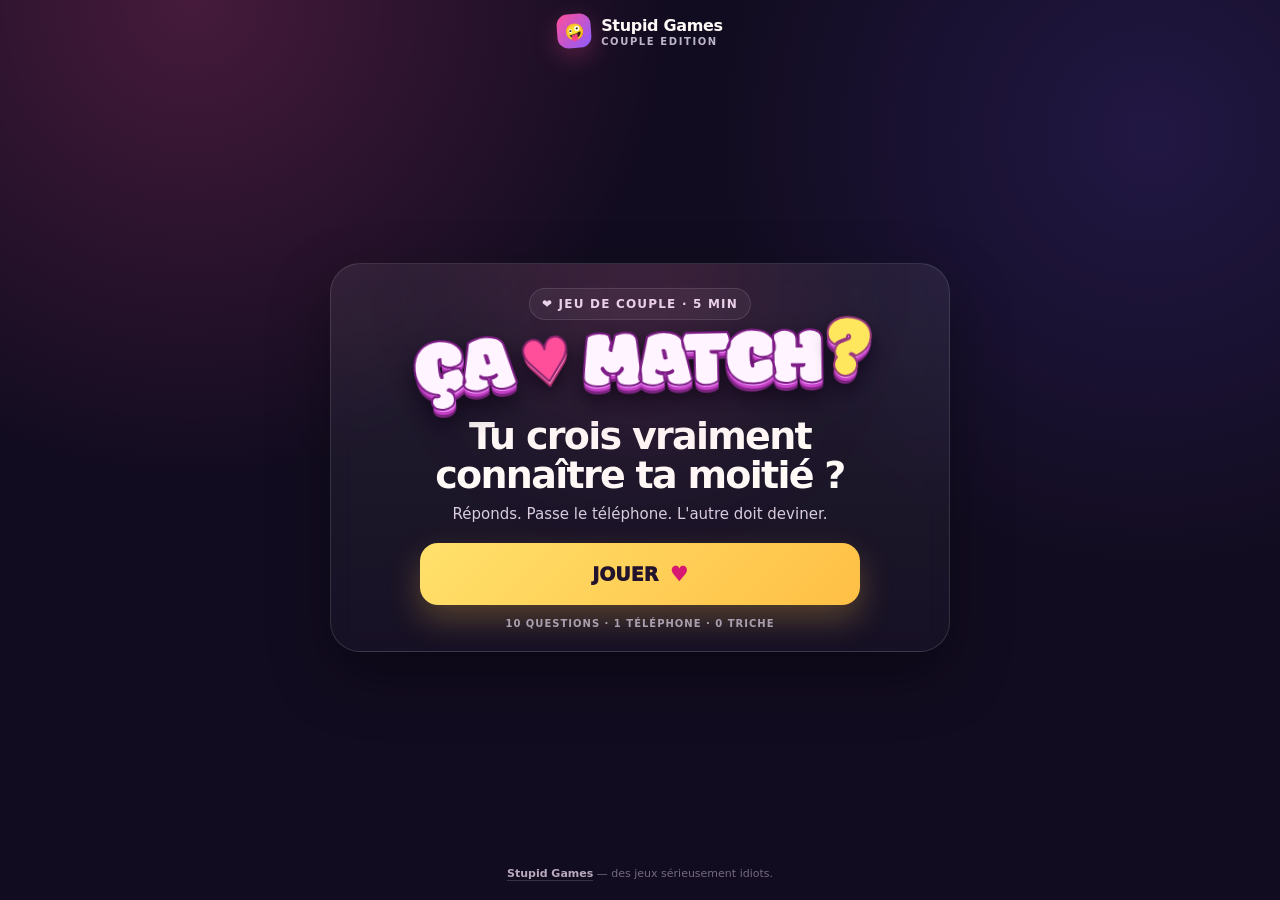
<file: camatch/index.html>
<!DOCTYPE html>
<html lang="fr">
<head>
  <meta charset="UTF-8" />
  <meta name="viewport" content="width=device-width, initial-scale=1, viewport-fit=cover, maximum-scale=1" />
  <meta name="theme-color" content="#130e23" />
  <meta name="color-scheme" content="dark" />
  <meta name="description" content="Ça Match ? Le jeu de couple où l'un répond, l'autre devine. 10 questions pour savoir si vous vous connaissez vraiment." />
  <meta name="application-name" content="Ça Match ?" />
  <meta name="apple-mobile-web-app-capable" content="yes" />
  <meta name="apple-mobile-web-app-status-bar-style" content="black-translucent" />
  <meta name="apple-mobile-web-app-title" content="Ça Match ?" />
  <link rel="canonical" href="https://camatch.seignemorte.com/" />
  <link rel="manifest" href="./manifest.json" />
  <link rel="icon" href="./favicon.svg" type="image/svg+xml" />
  <link rel="apple-touch-icon" href="./app-icon.png" />

  <meta property="og:title" content="Ça Match ? — Stupid Games" />
  <meta property="og:description" content="Réponds en secret. Passe le téléphone. Ta moitié doit deviner. Est-ce que ça match vraiment ?" />
  <meta property="og:type" content="website" />
  <meta property="og:url" content="https://camatch.seignemorte.com/" />
  <meta property="og:image" content="https://camatch.seignemorte.com/og.jpg" />
  <meta property="og:image:width" content="1200" />
  <meta property="og:image:height" content="630" />
  <meta property="og:image:alt" content="Ça Match ? — jeu de couple Stupid Games" />
  <meta name="twitter:card" content="summary_large_image" />
  <meta name="twitter:title" content="Ça Match ? — Stupid Games" />
  <meta name="twitter:description" content="10 questions. Deux amoureux. Un seul verdict : est-ce que ça match ?" />
  <meta name="twitter:image" content="https://camatch.seignemorte.com/og.jpg" />
  <title>Ça Match ? — Stupid Games</title>

  <script type="application/ld+json">
  {"@context":"https://schema.org","@type":"VideoGame","name":"Ça Match ?","description":"Jeu de couple sur un seul téléphone : une personne répond à 10 questions puis sa moitié tente de deviner ses réponses.","url":"https://camatch.seignemorte.com/","image":"https://camatch.seignemorte.com/og.jpg","inLanguage":"fr","applicationCategory":"Game","gamePlatform":"Web Browser","author":{"@type":"Person","name":"Jean-François Seignemorte"}}
  
function celebrateHighScore(){
  const layer=document.querySelector('#celebrationLayer');
  const result=document.querySelector('#result');
  if(!layer||!result)return;

  layer.querySelectorAll('.confetti,.spark').forEach(n=>n.remove());
  const colors=['#ff4f9a','#ffd65a','#69e6a6','#8b5cff','#ffffff','#ff8c8c'];

  for(let i=0;i<80;i++){
    const c=document.createElement('i');
    c.className='confetti';
    c.style.left=(Math.random()*100)+'vw';
    c.style.background=colors[Math.floor(Math.random()*colors.length)];
    c.style.setProperty('--dur',(2.3+Math.random()*1.7)+'s');
    c.style.setProperty('--delay',(Math.random()*.45)+'s');
    c.style.width=(6+Math.random()*7)+'px';
    c.style.height=(10+Math.random()*13)+'px';
    layer.appendChild(c);
  }

  const cx=window.innerWidth/2,cy=window.innerHeight*.43;
  for(let i=0;i<32;i++){
    const s=document.createElement('i');
    s.className='spark';
    const a=(Math.PI*2*i/32)+(Math.random()*.15);
    const d=90+Math.random()*170;
    s.style.left=cx+'px';
    s.style.top=cy+'px';
    s.style.setProperty('--sx',(Math.cos(a)*d)+'px');
    s.style.setProperty('--sy',(Math.sin(a)*d)+'px');
    layer.appendChild(s);
  }

  layer.classList.remove('show');
  void layer.offsetWidth;
  layer.classList.add('show');
  result.classList.add('celebrate');

  setTimeout(()=>{
    layer.classList.remove('show');
    result.classList.remove('celebrate');
    layer.querySelectorAll('.confetti,.spark').forEach(n=>n.remove());
  },4200);
}

</script>

  <style>
    :root{--bg:#120c20;--panel:#1d1530;--text:#fffaf7;--muted:#bfb5ca;--pink:#ff4f9a;--yellow:#ffd65a;--green:#69e6a6;--danger:#ff6a6a;--stroke:rgba(255,255,255,.12);--shadow:0 24px 60px rgba(0,0,0,.35)}
    *{box-sizing:border-box;-webkit-tap-highlight-color:transparent}
    html,body{margin:0;min-height:100%;background:radial-gradient(circle at 15% 0%,rgba(255,79,154,.22),transparent 34%),radial-gradient(circle at 90% 15%,rgba(113,82,255,.16),transparent 32%),var(--bg);color:var(--text);font-family:Inter,ui-sans-serif,system-ui,-apple-system,BlinkMacSystemFont,"Segoe UI",sans-serif;overscroll-behavior:none}
    body{min-height:100dvh;overflow-x:hidden;touch-action:manipulation}
    button,input{font:inherit}button{cursor:pointer}button:focus-visible,input:focus-visible,a:focus-visible{outline:3px solid var(--yellow);outline-offset:3px}
    .app{min-height:100dvh;display:flex;flex-direction:column;padding-top:env(safe-area-inset-top);padding-bottom:env(safe-area-inset-bottom)}
    .topbar{height:62px;display:flex;align-items:center;justify-content:center;padding:0 18px;max-width:980px;width:100%;margin:auto}
    .brand{display:flex;align-items:center;gap:10px;font-weight:900;letter-spacing:-.02em}.brand-badge{display:grid;place-items:center;width:34px;height:34px;border-radius:11px;background:linear-gradient(135deg,var(--pink),#8b5cff);box-shadow:0 8px 24px rgba(255,79,154,.28);transform:rotate(-4deg)}.brand small{display:block;color:var(--muted);font-size:10px;letter-spacing:.16em;text-transform:uppercase;margin-top:1px}
    
    main{flex:1;display:grid;place-items:center;width:100%;padding:16px}.screen{display:none;width:min(100%,620px)}.screen.active{display:block;animation:enter .28s ease both}@keyframes enter{from{opacity:0;transform:translateY(8px) scale(.99)}to{opacity:1;transform:none}}
    .card{background:linear-gradient(180deg,rgba(255,255,255,.065),rgba(255,255,255,.025));border:1px solid var(--stroke);border-radius:30px;padding:24px;box-shadow:var(--shadow);backdrop-filter:blur(12px)}.center{text-align:center}
    .eyebrow{display:inline-flex;align-items:center;gap:8px;padding:8px 12px;border:1px solid var(--stroke);border-radius:99px;background:rgba(255,255,255,.05);color:#e9dff1;font-size:12px;font-weight:800;text-transform:uppercase;letter-spacing:.1em}
    h1,h2,p{margin-top:0}h1{font-size:clamp(52px,13vw,86px);line-height:.88;letter-spacing:-.07em;margin:22px 0 18px}h1 .pink{color:var(--pink)}h2{font-size:clamp(30px,8vw,48px);line-height:.98;letter-spacing:-.045em;margin-bottom:12px}.lead{font-size:17px;line-height:1.5;color:#d9cede;max-width:460px;margin:0 auto 24px}.tiny{font-size:12px;color:var(--muted);line-height:1.45}
    .hero-art{position:relative;height:210px;margin:14px 0 20px;display:grid;place-items:center}.heart{position:absolute;font-size:126px;filter:drop-shadow(0 20px 30px rgba(255,79,154,.25));animation:beat 2.4s ease-in-out infinite}@keyframes beat{0%,100%{transform:scale(1) rotate(-3deg)}50%{transform:scale(1.06) rotate(3deg)}}
    .person{position:absolute;width:92px;height:126px;bottom:18px}.person.left{left:16%;transform:rotate(-6deg)}.person.right{right:16%;transform:rotate(6deg)}.head{width:52px;height:52px;border-radius:50%;background:#ffd2b7;margin:auto;border:4px solid #fff}.body{width:88px;height:76px;border-radius:24px 24px 12px 12px;background:#7655ff;border:4px solid #fff;margin:-3px auto 0}.right .body{background:var(--pink)}.board{position:absolute;width:56px;height:42px;bottom:12px;left:50%;transform:translateX(-50%) rotate(-5deg);border-radius:8px;background:#fff;color:#1b1130;border:3px solid #1b1130;display:grid;place-items:center;font-size:24px;font-weight:1000}
    .cta{width:100%;min-height:58px;border:0;border-radius:18px;padding:14px 18px;font-weight:950;font-size:17px;background:linear-gradient(135deg,var(--pink),#ff367e);color:white;box-shadow:0 12px 28px rgba(255,79,154,.3);transition:.15s transform,.15s filter}.cta:hover{filter:brightness(1.06)}.cta:active{transform:scale(.985)}.secondary{background:rgba(255,255,255,.07);box-shadow:none;border:1px solid var(--stroke);color:white}.link-btn{display:flex;text-decoration:none;align-items:center;justify-content:center}.yellow{background:linear-gradient(135deg,var(--yellow),#ffb846);color:#2a1831;box-shadow:0 12px 28px rgba(255,214,90,.18)}.actions{display:grid;gap:10px;margin-top:18px}
    .fields{display:grid;gap:12px;margin:22px 0}label{font-size:12px;color:var(--muted);font-weight:800;text-transform:uppercase;letter-spacing:.08em}.field{display:grid;gap:7px;text-align:left}input{width:100%;border:1px solid var(--stroke);background:rgba(255,255,255,.055);color:#fff;padding:16px;border-radius:16px;font-size:18px;font-weight:800}input::placeholder{color:#736981}
    .progress-row{display:flex;justify-content:space-between;gap:12px;align-items:center;margin-bottom:14px;color:var(--muted);font-size:13px;font-weight:800}.progress{height:8px;background:rgba(255,255,255,.07);border-radius:99px;overflow:hidden;margin-bottom:22px}.progress>span{display:block;height:100%;width:0;background:linear-gradient(90deg,var(--pink),var(--yellow));border-radius:inherit;transition:width .25s ease}.question{font-size:clamp(27px,7vw,40px);line-height:1.06;letter-spacing:-.04em;margin:0 0 22px;white-space:pre-line}.answers{display:grid;gap:10px}.answer{min-height:58px;border-radius:18px;border:1px solid var(--stroke);background:rgba(255,255,255,.055);color:#fff;padding:14px 15px;text-align:left;font-weight:850;display:flex;gap:12px;align-items:center;transition:.15s ease}.answer:hover{background:rgba(255,255,255,.09)}.answer:active{transform:scale(.99)}.answer .emoji{font-size:25px;min-width:32px;text-align:center}.answer .text{flex:1}
    .handoff-icon{font-size:72px;margin:10px 0 12px}.lock{display:inline-flex;align-items:center;gap:8px;color:var(--green);font-size:13px;font-weight:900;margin-bottom:16px}.reveal-stack{display:grid;gap:12px;margin:22px 0}.reveal-answer{border-radius:18px;padding:14px 16px;border:1px solid var(--stroke);background:rgba(255,255,255,.05);text-align:left}.reveal-answer small{display:block;color:var(--muted);margin-bottom:5px;font-weight:800}.reveal-answer strong{font-size:18px}.match-badge{display:inline-flex;padding:8px 12px;border-radius:999px;font-weight:1000;margin:4px 0 8px}.match-badge.yes{background:rgba(105,230,166,.14);color:var(--green)}.match-badge.no{background:rgba(255,106,106,.14);color:#ff8c8c}
    .score-ring{width:180px;height:180px;margin:18px auto;display:grid;place-items:center;border-radius:50%;background:conic-gradient(var(--pink) var(--score),rgba(255,255,255,.08) 0);position:relative}.score-ring::after{content:"";position:absolute;inset:13px;background:#1a122b;border-radius:50%}.score-ring div{position:relative;z-index:1}.score-big{font-size:48px;font-weight:1000;letter-spacing:-.06em}.score-small{font-size:12px;color:var(--muted);font-weight:900;text-transform:uppercase;letter-spacing:.1em}

    /* Compact final screen: primary action first, secondary utilities stay above the fold. */
    #result .card{padding:18px 20px 16px}
    #result .eyebrow{padding:6px 10px;font-size:10px}
    #result .score-ring{width:132px;height:132px;margin:10px auto}
    #result .score-ring::after{inset:10px}
    #result .score-big{font-size:38px}
    #result .score-small{font-size:9px}
    #result h2{font-size:clamp(26px,7vw,38px);margin-bottom:8px}
    #result .lead{font-size:14px;line-height:1.35;margin-bottom:12px;max-width:500px}
    #result .result-actions{display:grid;gap:8px;margin-top:8px}
    #result .result-actions .cta{min-height:48px;padding:10px 14px;border-radius:15px;font-size:14px}
    #result .result-secondary{display:grid;grid-template-columns:1fr 1fr;gap:8px}
    #result .result-links{display:grid;grid-template-columns:1fr 1fr;gap:7px;margin-top:8px}
    #result .result-mini-btn{min-height:34px;display:flex;align-items:center;justify-content:center;padding:7px 9px;border-radius:11px;border:1px solid rgba(255,255,255,.11);background:rgba(255,255,255,.045);color:#bfb5ca;text-decoration:none;font-size:9.5px;font-weight:900;letter-spacing:.025em;transition:.15s ease}
    #result .result-mini-btn:hover{background:rgba(255,255,255,.08);color:#fff;border-color:rgba(255,255,255,.18)}
    #result .result-mini-btn:active{transform:scale(.98)}
    #result .result-disclaimer{margin:7px 0 0;font-size:8.5px;color:#776d82}

    .home-footer{margin-top:18px}.home-footer a{font-size:12px;color:#9d91a7;text-decoration:none}.home-footer a:hover{color:#fff}
    /* Ça Match ? — welcome */
    #home{width:min(100%,760px)}
    #home .card{padding:0;overflow:hidden;background:linear-gradient(180deg,rgba(255,255,255,.07),rgba(255,255,255,.025));}
    .match-welcome{position:relative;min-height:min(72dvh,720px);display:flex;flex-direction:column;align-items:center;justify-content:flex-end;padding:28px 24px 26px;background:radial-gradient(circle at 50% 15%,rgba(255,62,142,.28),transparent 45%),linear-gradient(180deg,#24123f 0%,#160d28 62%,#120c20 100%);}
    .match-welcome::before{content:"";position:absolute;inset:0;background:linear-gradient(180deg,rgba(18,12,32,.06) 0%,rgba(18,12,32,.18) 56%,rgba(18,12,32,.92) 100%),url('./og.jpg') center 42%/cover no-repeat;opacity:.42;filter:saturate(1.08);}
    .match-content{position:relative;z-index:1;width:100%;display:flex;flex-direction:column;align-items:center;}
    .match-logo{width:min(96%,620px);height:auto;display:block;margin:auto auto 4px;filter:drop-shadow(0 18px 34px rgba(0,0,0,.42));}
    .match-tagline{font-size:clamp(18px,4.6vw,25px);line-height:1.12;font-weight:950;letter-spacing:-.035em;text-align:center;margin:0 0 20px;text-shadow:0 3px 20px rgba(0,0,0,.55)}
    .match-sub{font-size:13px;color:#d8c9df;text-align:center;margin:-8px 0 18px}
    .match-play{max-width:470px;min-height:64px;border-radius:22px;font-size:20px;letter-spacing:.01em;box-shadow:0 14px 38px rgba(255,36,118,.42),inset 0 1px rgba(255,255,255,.28)}
    .match-mini{margin-top:13px;color:#b9aabd;font-size:11px;font-weight:800;letter-spacing:.05em;text-transform:uppercase}
    @media(max-width:520px){#home .card{border-radius:26px}.match-welcome{min-height:72dvh;padding:20px 16px 22px}.match-welcome::before{background-position:center 45%;opacity:.34}.match-logo{width:100%;margin-bottom:0}.match-tagline{margin-bottom:18px}.match-play{min-height:60px}#result .card{padding:15px 14px 13px;border-radius:24px}#result .score-ring{width:116px;height:116px;margin:8px auto}#result .score-big{font-size:34px}#result .lead{font-size:13px;margin-bottom:10px}#result .result-actions{gap:7px}#result .result-actions .cta{min-height:44px;font-size:13px;padding:8px 10px}#result .result-links{margin-top:7px;gap:12px}}

    footer{padding:14px 18px 20px;color:#756a80;text-align:center;font-size:11px}
    .celebration-layer{position:fixed;inset:0;pointer-events:none;overflow:hidden;z-index:9999;display:none}
    .celebration-layer.show{display:block}
    .celebration-flash{position:absolute;inset:0;background:radial-gradient(circle at 50% 45%,rgba(255,255,255,.4),rgba(255,79,154,.18) 28%,transparent 60%);animation:celebrateFlash 1.2s ease-out both}
    .celebration-pop{position:absolute;left:50%;top:43%;transform:translate(-50%,-50%) scale(.5);font-size:clamp(70px,18vw,150px);filter:drop-shadow(0 18px 32px rgba(255,79,154,.35));animation:celebratePop 1.1s cubic-bezier(.2,.8,.2,1) both}
    .confetti{position:absolute;top:-12vh;width:10px;height:18px;border-radius:3px;opacity:.95;animation:confettiFall var(--dur) linear var(--delay) forwards}
    .spark{position:absolute;width:8px;height:8px;border-radius:50%;background:#fff;box-shadow:0 0 18px rgba(255,255,255,.95);animation:sparkBurst 1.15s ease-out forwards}
    @keyframes celebrateFlash{0%{opacity:0}18%{opacity:1}100%{opacity:0}}
    @keyframes celebratePop{0%{opacity:0;transform:translate(-50%,-50%) scale(.3) rotate(-10deg)}35%{opacity:1;transform:translate(-50%,-50%) scale(1.2) rotate(4deg)}70%{transform:translate(-50%,-50%) scale(.96) rotate(-2deg)}100%{opacity:0;transform:translate(-50%,-50%) scale(1.04)}}
    @keyframes confettiFall{0%{transform:translateY(-10vh) rotate(0)}100%{transform:translateY(120vh) rotate(760deg)}}
    @keyframes sparkBurst{0%{opacity:1;transform:translate(0,0) scale(1)}100%{opacity:0;transform:translate(var(--sx),var(--sy)) scale(.2)}}
    #result.celebrate .score-ring{animation:scorePulse 1.15s ease-out 2}
    #result.celebrate h2{animation:titleGlow 1.25s ease-out}
    @keyframes scorePulse{0%,100%{transform:scale(1)}35%{transform:scale(1.1);filter:drop-shadow(0 0 30px rgba(255,214,90,.65))}}
    @keyframes titleGlow{0%{text-shadow:none}35%{text-shadow:0 0 30px rgba(255,79,154,.95)}100%{text-shadow:none}}


    /* V1 home rebuilt with Ça Match identity */
    #home{width:min(100%,620px)}
    #home .home-v1{
      padding:24px 24px 22px;
      overflow:hidden;
      position:relative;
    }
    #home .home-v1::before{
      content:"";
      position:absolute;
      width:280px;
      height:280px;
      border-radius:50%;
      background:rgba(255,79,154,.12);
      filter:blur(70px);
      top:-120px;
      left:50%;
      transform:translateX(-50%);
      pointer-events:none;
    }
    #home .camatch-logo{
      position:relative;
      z-index:1;
      display:block;
      width:min(100%,500px);
      height:auto;
      margin:18px auto 10px;
      border-radius:22px;
      box-shadow:0 18px 46px rgba(0,0,0,.30);
    }
    #home .home-question{
      font-size:clamp(25px,6.5vw,38px);
      line-height:1.02;
      margin:14px auto 8px;
      max-width:500px;
    }
    #home .home-lead{
      margin-bottom:18px;
      font-size:15px;
    }
    #home .home-v1-play{
      min-height:62px;
      max-width:440px;
      margin:0 auto;
      font-size:19px;
      background:linear-gradient(135deg,#ffe16b,#ffbf45);
      color:#24132d;
      box-shadow:0 14px 32px rgba(255,191,69,.27);
    }
    #home .home-v1-play span{
      color:#d71972;
      font-size:1.05em;
      margin-left:5px;
    }
    #home .home-meta{
      margin:13px 0 0;
      color:#a99faf;
      font-size:10px;
      font-weight:900;
      letter-spacing:.10em;
    }
    @media(max-width:520px){
      #home .home-v1{
        padding:19px 15px 17px;
        border-radius:25px;
      }
      #home .camatch-logo{
        width:100%;
        margin:14px auto 9px;
        border-radius:18px;
      }
      #home .home-question{
        font-size:25px;
        margin-top:10px;
      }
      #home .home-lead{
        font-size:13px;
        margin-bottom:14px;
      }
      #home .home-v1-play{
        min-height:56px;
        font-size:17px;
      }
      #home .home-meta{
        font-size:9px;
      }
    }

    
    .phase-banner{
      width:100%;
      padding:10px 12px;
      margin-bottom:12px;
      border-radius:14px;
      text-align:center;
      font-size:12px;
      line-height:1.25;
      font-weight:1000;
      letter-spacing:.025em;
    }
    .self-phase{
      background:rgba(105,230,166,.11);
      border:1px solid rgba(105,230,166,.25);
      color:#bff7d8;
    }
    .guess-phase{
      background:rgba(255,79,154,.14);
      border:1px solid rgba(255,79,154,.30);
      color:#ffd0e4;
    }

    .toast{position:fixed;left:50%;bottom:calc(18px + env(safe-area-inset-bottom));transform:translate(-50%,15px);opacity:0;pointer-events:none;background:#fff;color:#22152e;font-weight:900;border-radius:999px;padding:10px 15px;transition:.2s;box-shadow:0 12px 30px rgba(0,0,0,.25);z-index:20}.toast.show{opacity:1;transform:translate(-50%,0)}
    @media(max-width:520px){.topbar{height:54px;padding:0 14px}main{padding:10px 12px 14px}.card{padding:20px 17px;border-radius:25px}.hero-art{height:175px}.heart{font-size:104px}.person{transform:scale(.86)!important;transform-origin:bottom}.person.left{left:8%}.person.right{right:8%}h1{margin-top:16px}footer{padding-top:8px}}
    @media(prefers-reduced-motion:reduce){*,*::before,*::after{animation-duration:.001ms!important;animation-iteration-count:1!important;transition-duration:.001ms!important;scroll-behavior:auto!important}}
  
    /* Result score: larger so values such as 1/10 always fit comfortably */
    .score-ring{
      width:150px !important;
      height:150px !important;
      min-width:150px;
      min-height:150px;
      font-size:42px !important;
      line-height:1 !important;
      white-space:nowrap;
      padding:12px;
      box-sizing:border-box;
    }


    /* CSS logo — inspired by the glossy pink/purple game illustration */
    #home .camatch-css-logo{
      display:flex;align-items:center;justify-content:center;gap:.06em;
      margin:10px auto 14px;
      width:min(100%,470px);
      font-family:Impact,"Arial Black",system-ui,sans-serif;
      font-size:clamp(48px,14vw,82px);
      font-weight:1000;line-height:.9;
      letter-spacing:-.075em;
      transform:rotate(-2deg);
      filter:drop-shadow(0 10px 12px rgba(18,5,30,.45));
      white-space:nowrap;
    }
    #home .camatch-css-logo span{display:inline-block}
    #home .logo-ca,#home .logo-match,#home .logo-q{
      color:#fff4ff;
      -webkit-text-stroke:2px #7d1c86;
      text-shadow:
        0 2px 0 #f7a6ff,
        0 5px 0 #c53fc9,
        0 8px 0 #7b247f,
        0 12px 18px rgba(0,0,0,.35);
    }
    #home .logo-ca{transform:rotate(-4deg)}
    #home .logo-match{transform:rotate(1deg)}
    #home .logo-q{
      color:#ffe75d;
      -webkit-text-stroke:2px #9a397e;
      transform:rotate(7deg) translateY(-.04em);
      margin-left:.02em;
    }
    #home .logo-heart{
      color:#ff4f9a;
      font-family:Arial,sans-serif;
      font-size:.73em;
      letter-spacing:0;
      -webkit-text-stroke:2px #8d246e;
      text-shadow:
        0 3px 0 #ff9ac7,
        0 6px 0 #b82e76,
        0 10px 16px rgba(0,0,0,.35);
      transform:rotate(-7deg) translateY(-.03em);
      margin:0 .05em 0 .09em;
    }
    footer a{
      color:#b9aabd;text-decoration:none;font-weight:800;
      border-bottom:1px solid rgba(255,255,255,.16);
    }
    footer a:hover{color:#fff}


    #home .camatch-css-logo,
    #home .camatch-css-logo .logo-ca,
    #home .camatch-css-logo .logo-match,
    #home .camatch-css-logo .logo-q,
    #home .camatch-css-logo .logo-heart{
      font-family:"Modak", system-ui, sans-serif !important;
      font-weight:400 !important;
    }
    #home .camatch-css-logo{
      letter-spacing:-.045em;
    }

</style>
<link rel="preconnect" href="https://fonts.googleapis.com">
<link rel="preconnect" href="https://fonts.gstatic.com" crossorigin>
<link href="https://fonts.googleapis.com/css2?family=Modak&display=swap" rel="stylesheet">
</head>
<body>
<div class="app">
  <header class="topbar"><div class="brand"><span class="brand-badge">🤪</span><span>Stupid Games<small>Couple edition</small></span></div></header>
  <main>
    <section class="screen active" id="home">
      <div class="card center home-v1">
        <span class="eyebrow">❤️ JEU DE COUPLE · 5 MIN</span>

        <div class="camatch-css-logo" role="img" aria-label="Ça Match ?">
          <span class="logo-ca">ÇA</span><span class="logo-heart">♥</span><span class="logo-match">MATCH</span><span class="logo-q">?</span>
        </div>

        <h2 class="home-question">Tu crois vraiment connaître ta moitié ?</h2>
        <p class="lead home-lead">
          Réponds. Passe le téléphone. L'autre doit deviner.
        </p>

        <button class="cta home-v1-play" data-go="setup">
          JOUER <span aria-hidden="true">♥</span>
        </button>

        <p class="home-meta">10 QUESTIONS · 1 TÉLÉPHONE · 0 TRICHE</p>
      </div>
    </section>

    <section class="screen" id="setup"><div class="card"><span class="eyebrow">Avant le drame</span><h2 style="margin-top:16px">Qui joue ?</h2><p class="lead" style="margin-left:0;text-align:left">Le premier répond sur lui-même. Le second devra deviner toutes ses réponses.</p><div class="fields"><div class="field"><label for="p1">Personne 1</label><input id="p1" maxlength="16" placeholder="Ex. Jeff" autocomplete="off" /></div><div class="field"><label for="p2">Personne 2</label><input id="p2" maxlength="16" placeholder="Ex. Amandine" autocomplete="off" /></div></div><button class="cta" id="startGame">C'EST PARTI →</button></div></section>
    <section class="screen" id="answer"><div class="card"><div class="phase-banner self-phase" id="answerInstruction">❤️ TU RÉPONDS POUR TOI</div><div class="progress-row"><span id="answerPlayer">À toi</span><span id="answerCount">1 / 10</span></div><div class="progress"><span id="answerProgress"></span></div><h2 class="question" id="answerQuestion"></h2><div class="answers" id="answerChoices"></div></div></section>
    <section class="screen" id="handoff"><div class="card center"><div class="handoff-icon">📱💞</div><span class="lock">🔒 Réponses verrouillées</span><h2 id="handoffTitle">Passe le téléphone.</h2><p class="lead" id="handoffText"></p><button class="cta yellow" id="handoffGo">J'AI LE TÉLÉPHONE →</button><p class="tiny" style="margin-top:12px">Promis, aucune réponse ne sera affichée avant la révélation.</p></div></section>
    <section class="screen" id="guess"><div class="card"><div class="phase-banner guess-phase" id="guessInstruction">💭 À TOI DE DEVINER</div><div class="progress-row"><span id="guessPlayer">À toi de deviner</span><span id="guessCount">1 / 10</span></div><div class="progress"><span id="guessProgress"></span></div><h2 class="question" id="guessQuestion"></h2><div class="answers" id="guessChoices"></div></div></section>
    <section class="screen" id="revealIntro"><div class="card center"><div class="handoff-icon">🥁</div><span class="eyebrow">Moment de vérité</span><h2 style="margin-top:16px">On compare ?</h2><p class="lead">Les réponses vont tomber une par une. Merci de rester civilisés.</p><button class="cta" id="startReveal">RÉVÉLER LES RÉPONSES →</button></div></section>
    <section class="screen" id="reveal"><div class="card center"><div class="progress-row"><span>Révélation</span><span id="revealCount">1 / 10</span></div><div class="progress"><span id="revealProgress"></span></div><h2 class="question" id="revealQuestion"></h2><div id="matchBadge" class="match-badge yes">❤️ MATCH !</div><div class="reveal-stack"><div class="reveal-answer"><small id="truthLabel">Réponse de</small><strong id="truthAnswer"></strong></div><div class="reveal-answer"><small id="guessLabel">A deviné</small><strong id="guessAnswer"></strong></div></div><button class="cta" id="nextReveal">SUIVANTE →</button></div></section>
    <section class="screen" id="result">
      <div class="card center">
        <span class="eyebrow">Verdict officiel*</span>
        <div class="score-ring" id="scoreRing" style="--score:0%">
          <div>
            <div class="score-big" id="scoreBig">0/10</div>
            <div class="score-small">bonnes réponses</div>
          </div>
        </div>
        <h2 id="resultTitle">Vous vous êtes déjà vus ?</h2>
        <p class="lead" id="resultText"></p>

        <div class="result-actions">
          <button class="cta" id="reverseGame"><span aria-hidden="true">👩‍❤️‍👨 ⇄</span> ON INVERSE</button>
          <div class="result-secondary">
            <button class="cta secondary" id="replayGame">🎲 REJOUER</button>
            <button class="cta secondary" id="shareGame">↗ PARTAGER</button>
          </div>
        </div>

        <div class="result-links">
          <a class="result-mini-btn" href="https://stupid-games.seignemorte.com/" rel="noopener">🎮 AUTRES JEUX</a>
          <a class="result-mini-btn" href="https://ko-fi.com/jeffseignemorte" rel="noopener">☕ BUY ME A COFFEE</a>
        </div>
        <p class="result-disclaimer">*Verdict scientifiquement douteux, émotionnellement incontestable.</p>
      </div>
    </section>
  </main>
  <footer><a href="https://stupid-games.seignemorte.com/" target="_blank" rel="noopener">Stupid Games</a> — des jeux sérieusement idiots.</footer>
</div>

<div class="celebration-layer" id="celebrationLayer" aria-hidden="true">
  <div class="celebration-flash"></div>
  <div class="celebration-pop">🎉💖✨</div>
</div>

<div class="toast" id="toast">Copié !</div>
<script>
'use strict';
(() => {
  const $=s=>document.querySelector(s), $$=s=>[...document.querySelectorAll(s)];
  const QUESTIONS=[{"id":1,"q":"Son dimanche parfait, c'est…","a":[["🛋️","Canapé + série"],["🌿","Sortir prendre l'air"],["🍷","Bon resto / apéro"],["🎮","Jeux / passion perso"]],"selfQ":"Mon dimanche parfait, c'est…","guessQ":"Le dimanche parfait de ta moitié, c'est…"},{"id":2,"q":"Le truc qui l'énerve le plus chez les autres ?","a":[["⏰","Les retards"],["📢","Les gens bruyants"],["🧹","Le bazar"],["🤦","La mauvaise foi"]],"selfQ":"Le truc qui m'énerve le plus chez les autres ?","guessQ":"Le truc qui énerve le plus ta moitié chez les autres ?"},{"id":3,"q":"Si demain tout est payé, il/elle part où ?","a":[["🏝️","Au soleil"],["🏔️","À la montagne"],["🏙️","Dans une grande ville"],["🌍","N'importe où, mais loin"]],"selfQ":"Si demain tout est payé, je pars où ?","guessQ":"Si demain tout est payé, ta moitié part où ?"},{"id":4,"q":"Son repas ultime ?","a":[["🍕","Pizza"],["🍣","Sushi"],["🥩","Viande / grillades"],["🍝","Pâtes"]],"selfQ":"Mon repas ultime ?","guessQ":"Le repas ultime de ta moitié ?"},{"id":5,"q":"Après une dispute, il/elle…","a":[["🤐","Bouda un moment"],["🗣️","Veut parler tout de suite"],["😂","Fait une blague"],["🚪","Prend l'air"]],"selfQ":"Après une dispute, je…","guessQ":"Après une dispute, ta moitié…"},{"id":6,"q":"La qualité qu'il/elle préfère chez toi ?","a":[["😂","Ton humour"],["❤️","Ta gentillesse"],["🔥","Ton charme"],["🧠","Ton intelligence"]],"selfQ":"La qualité que je préfère chez ma moitié ?","guessQ":"La qualité que ta moitié préfère chez toi ?"},{"id":7,"q":"Une soirée idéale à deux ?","a":[["🍿","Film à la maison"],["🍽️","Restaurant"],["🕺","Sortie / soirée"],["🚗","Virée improvisée"]],"selfQ":"Ma soirée idéale à deux ?","guessQ":"La soirée idéale de ta moitié à deux ?"},{"id":8,"q":"S'il/elle gagne 1 million demain…","a":[["🏠","Achète une maison"],["✈️","Voyage partout"],["💸","Investit"],["🎉","Fait plaisir à tout le monde"]],"selfQ":"Si je gagne 1 million demain…","guessQ":"Si ta moitié gagne 1 million demain…"},{"id":9,"q":"Ce qu'il/elle oublie le plus souvent ?","a":[["🔑","Ses affaires"],["📅","Les dates"],["🛒","Ce qu'il fallait acheter"],["📱","De répondre aux messages"]],"selfQ":"Ce que j'oublie le plus souvent ?","guessQ":"Ce que ta moitié oublie le plus souvent ?"},{"id":11,"q":"Sa plus grosse faiblesse ?","a":[["🍫","La nourriture"],["🛍️","Les achats"],["😴","La flemme"],["📱","Son téléphone"]],"selfQ":"Ma plus grosse faiblesse ?","guessQ":"La plus grosse faiblesse de ta moitié ?"},{"id":12,"q":"Son humeur au réveil ?","a":[["☀️","Déjà en forme"],["☕","Pas avant le café"],["😶","Silence obligatoire"],["😈","Ça dépend qui parle"]],"selfQ":"Mon humeur au réveil ?","guessQ":"L'humeur de ta moitié au réveil ?"},{"id":13,"q":"Le cadeau qui lui ferait le plus plaisir ?","a":[["🎟️","Une expérience"],["💎","Un bel objet"],["✈️","Un voyage"],["✍️","Quelque chose de personnel"]],"selfQ":"Le cadeau qui me ferait le plus plaisir ?","guessQ":"Le cadeau qui ferait le plus plaisir à ta moitié ?"},{"id":14,"q":"Son pire cauchemar en vacances ?","a":[["🌧️","La pluie"],["🧳","Perdre les bagages"],["🦟","Les moustiques"],["📶","Pas de réseau"]],"selfQ":"Mon pire cauchemar en vacances ?","guessQ":"Le pire cauchemar de ta moitié en vacances ?"},{"id":15,"q":"Dans un hôtel, son premier réflexe ?","a":[["🛏️","Tester le lit"],["🚿","Inspecter la salle de bain"],["🪟","Regarder la vue"],["📶","Chercher le Wi-Fi"]],"selfQ":"Dans un hôtel, mon premier réflexe ?","guessQ":"Dans un hôtel, le premier réflexe de ta moitié ?"},{"id":16,"q":"Ce qu'il/elle commande le plus volontiers au bar ?","a":[["🍺","Une bière"],["🍷","Un verre de vin"],["🍹","Un cocktail"],["🥤","Sans alcool"]],"selfQ":"Ce que je commande le plus volontiers au bar ?","guessQ":"Ce que ta moitié commande le plus volontiers au bar ?"},{"id":17,"q":"Son petit-déjeuner préféré ?","a":[["🥐","Sucré"],["🍳","Salé"],["☕","Juste un café"],["🙅","Pas de petit-déj"]],"selfQ":"Mon petit-déjeuner préféré ?","guessQ":"Le petit-déjeuner préféré de ta moitié ?"},{"id":18,"q":"À quelle heure il/elle aimerait vraiment se coucher ?","a":[["🌙","Avant 22h"],["🕚","Vers 23h"],["🦉","Après minuit"],["🎲","Ça dépend totalement"]],"selfQ":"À quelle heure j'aimerais vraiment me coucher ?","guessQ":"À quelle heure ta moitié aimerait vraiment se coucher ?"},{"id":19,"q":"Quand il/elle regarde une série…","a":[["1️⃣","Un épisode suffit"],["📺","Deux ou trois"],["🔥","Binge jusqu'à trop tard"],["😴","S'endort avant la fin"]],"selfQ":"Quand je regarde une série…","guessQ":"Quand ta moitié regarde une série…"},{"id":20,"q":"Le réseau social qu'il/elle pourrait le plus facilement supprimer ?","a":[["📸","Instagram"],["🎵","TikTok"],["👥","Facebook"],["❌","Aucun, faut pas rêver"]],"selfQ":"Le réseau social que je pourrais le plus facilement supprimer ?","guessQ":"Le réseau social que ta moitié pourrait le plus facilement supprimer ?"},{"id":21,"q":"Face à un meuble à monter…","a":[["📖","Lit la notice"],["🔩","Commence sans lire"],["📱","Cherche une vidéo"],["🆘","Appelle quelqu'un"]],"selfQ":"Face à un meuble à monter, je…","guessQ":"Face à un meuble à monter, ta moitié…"},{"id":22,"q":"Dans un magasin, il/elle…","a":[["🎯","Achète ce qui était prévu"],["🛒","Repart avec le double"],["🤔","Compare tout pendant 20 min"],["🏃","Veut ressortir vite"]],"selfQ":"Dans un magasin, je…","guessQ":"Dans un magasin, ta moitié…"},{"id":23,"q":"Son type de météo préféré ?","a":[["☀️","Grand soleil"],["🌤️","Doux et lumineux"],["🌧️","Pluie cocooning"],["❄️","Froid / neige"]],"selfQ":"Mon type de météo préféré ?","guessQ":"Le type de météo préféré de ta moitié ?"},{"id":24,"q":"Quand il/elle est malade…","a":[["🛌","Devient un bébé"],["💪","Continue comme si de rien n'était"],["💊","Se soigne immédiatement"],["🔎","Cherche ses symptômes sur Internet"]],"selfQ":"Quand je suis malade…","guessQ":"Quand ta moitié est malade…"},{"id":26,"q":"Son style de conduite ?","a":[["🧘","Très calme"],["🏎️","Plutôt dynamique"],["😤","Commente les autres"],["🗺️","Se perd même avec le GPS"]],"selfQ":"Mon style de conduite ?","guessQ":"Le style de conduite de ta moitié ?"},{"id":27,"q":"En retard à un rendez-vous, il/elle…","a":[["😰","Panique"],["📱","Prévient tout de suite"],["😎","Arrive comme si de rien n'était"],["⏱️","N'est presque jamais en retard"]],"selfQ":"Quand je suis en retard à un rendez-vous, je…","guessQ":"Quand ta moitié est en retard à un rendez-vous, elle…"},{"id":28,"q":"Face à 3 jours de libre, il/elle préfère…","a":[["🏡","Rester tranquille"],["🚗","Partir quelque part"],["👫","Voir du monde"],["🧰","Avancer sur des projets"]],"selfQ":"Face à 3 jours de libre, je préfère…","guessQ":"Face à 3 jours de libre, ta moitié préfère…"},{"id":29,"q":"Son animal préféré parmi ceux-là ?","a":[["🐶","Chien"],["🐱","Chat"],["🐴","Cheval"],["🦦","Un truc plus original"]],"selfQ":"Mon animal préféré parmi ceux-là ?","guessQ":"L'animal préféré de ta moitié parmi ceux-là ?"},{"id":30,"q":"Au cinéma, il/elle choisit plutôt…","a":[["😂","Comédie"],["💥","Action"],["😱","Horreur"],["🎭","Drame / auteur"]],"selfQ":"Au cinéma, je choisis plutôt…","guessQ":"Au cinéma, ta moitié choisit plutôt…"},{"id":31,"q":"Le meilleur moment de la journée pour lui/elle ?","a":[["🌅","Le matin"],["☀️","L'après-midi"],["🌆","Le début de soirée"],["🌙","La nuit"]],"selfQ":"Mon meilleur moment de la journée ?","guessQ":"Le meilleur moment de la journée pour ta moitié ?"},{"id":32,"q":"Sa dépense plaisir la plus facile ?","a":[["🍽️","Restaurant"],["👕","Vêtements"],["🎮","Loisirs / tech"],["✈️","Voyages"]],"selfQ":"Ma dépense plaisir la plus facile ?","guessQ":"La dépense plaisir la plus facile pour ta moitié ?"},{"id":33,"q":"Quand il/elle reçoit un message important…","a":[["⚡","Répond tout de suite"],["🧠","Réfléchit avant"],["⏳","Répond des heures après"],["👻","Oublie complètement"]],"selfQ":"Quand je reçois un message important…","guessQ":"Quand ta moitié reçoit un message important…"},{"id":34,"q":"Le ménage, pour lui/elle, c'est…","a":[["✨","Important"],["🗓️","Quand c'est prévu"],["😬","Quand ça devient urgent"],["🙈","Quel ménage ?"]],"selfQ":"Le ménage, pour moi, c'est…","guessQ":"Le ménage, pour ta moitié, c'est…"},{"id":36,"q":"Il/elle préfère recevoir…","a":[["🎁","Un cadeau surprise"],["💬","Un beau message"],["🤗","Une attention / un geste"],["🗓️","Un moment organisé à deux"]],"selfQ":"Je préfère recevoir…","guessQ":"Ta moitié préfère recevoir…"},{"id":37,"q":"Le petit défaut chez toi qu'il/elle supporte le moins ?","a":[["🧹","Ton bazar"],["⏰","Tes horaires"],["📱","Ton téléphone"],["🗣️","Ta façon de discuter quand tu as raison"]],"selfQ":"Le petit défaut de ma moitié que je supporte le moins ?","guessQ":"Le petit défaut chez toi que ta moitié supporte le moins ?"},{"id":38,"q":"Si vous pouviez revivre un moment ensemble…","a":[["💘","Votre rencontre"],["✈️","Un voyage"],["🎉","Une grosse soirée"],["🏡","Un moment simple à la maison"]],"selfQ":"Si on pouvait revivre un moment ensemble…","guessQ":"Si vous pouviez revivre un moment ensemble, ta moitié choisirait…"},{"id":39,"q":"Ce qui compte le plus dans un couple ?","a":[["🗣️","La communication"],["😂","Le rire"],["🤝","La confiance"],["🔥","La passion"]],"selfQ":"Ce qui compte le plus pour moi dans un couple ?","guessQ":"Ce qui compte le plus pour ta moitié dans un couple ?"},{"id":40,"q":"Son langage d'amour le plus naturel ?","a":[["💬","Les mots"],["🎁","Les cadeaux"],["🤗","Le contact"],["🕰️","Le temps passé ensemble"]],"selfQ":"Mon langage d'amour le plus naturel ?","guessQ":"Le langage d'amour le plus naturel de ta moitié ?"},{"id":41,"q":"Quand il/elle a une mauvaise journée, il/elle préfère…","a":[["🗣️","En parler"],["🤫","Être tranquille"],["🍕","Manger un truc sympa"],["🤗","Un câlin sans questions"]],"selfQ":"Quand j'ai une mauvaise journée, je préfère…","guessQ":"Quand ta moitié a une mauvaise journée, elle préfère…"},{"id":44,"q":"Il/elle préfère une déclaration d'amour…","a":[["💌","Très romantique"],["😂","Avec humour"],["🤫","Simple et privée"],["🎬","Grande scène mémorable"]],"selfQ":"Je préfère une déclaration d'amour…","guessQ":"Ta moitié préfère une déclaration d'amour…"},{"id":45,"q":"Son idée d'un week-end romantique ?","a":[["🏨","Bel hôtel"],["🌲","Cabane / nature"],["🏙️","City trip"],["🏠","Maison sans personne autour"]],"selfQ":"Mon idée d'un week-end romantique ?","guessQ":"L'idée d'un week-end romantique pour ta moitié ?"},{"id":46,"q":"Le truc le plus important pour réussir des vacances à deux ?","a":[["🗺️","Bien organiser"],["🎲","Improviser"],["🍽️","Bien manger"],["😌","Ne rien prévoir"]],"selfQ":"Le plus important pour réussir des vacances à deux ?","guessQ":"Le plus important pour ta moitié pour réussir des vacances à deux ?"},{"id":47,"q":"Il/elle préfère voyager…","a":[["🎒","Léger"],["🧳","Avec tout au cas où"],["📋","Tout planifié"],["🌀","Au feeling"]],"selfQ":"Je préfère voyager…","guessQ":"Ta moitié préfère voyager…"},{"id":48,"q":"Dans l'avion, il/elle veut…","a":[["🪟","Le hublot"],["🚶","Le couloir"],["😴","Dormir"],["😬","Atterrir au plus vite"]],"selfQ":"Dans l'avion, je veux…","guessQ":"Dans l'avion, ta moitié veut…"},{"id":49,"q":"À la plage, il/elle fait quoi en premier ?","a":[["🌊","Va dans l'eau"],["☀️","S'allonge au soleil"],["📖","Lit / se pose"],["🏖️","Cherche le meilleur spot"]],"selfQ":"À la plage, je fais quoi en premier ?","guessQ":"À la plage, ta moitié fait quoi en premier ?"},{"id":50,"q":"Le souvenir de vacances qu'il/elle ramène ?","a":[["📸","Des photos"],["🧲","Un souvenir kitsch"],["🍾","Un truc à manger / boire"],["🙅","Rien du tout"]],"selfQ":"Le souvenir de vacances que je ramène ?","guessQ":"Le souvenir de vacances que ta moitié ramène ?"},{"id":51,"q":"S'il/elle pouvait maîtriser un talent instantanément ?","a":[["🎸","Un instrument"],["🗣️","Toutes les langues"],["👨‍🍳","Cuisiner comme un chef"],["🏅","Être excellent dans un sport"]],"selfQ":"Si je pouvais maîtriser un talent instantanément ?","guessQ":"Si ta moitié pouvait maîtriser un talent instantanément ?"},{"id":52,"q":"Dans un quiz, son domaine fort ?","a":[["🎬","Films / séries"],["⚽","Sport"],["🌍","Culture générale"],["🎵","Musique"]],"selfQ":"Dans un quiz, mon domaine fort ?","guessQ":"Dans un quiz, le domaine fort de ta moitié ?"},{"id":53,"q":"Le pouvoir qu'il/elle choisirait ?","a":[["🫥","Invisibilité"],["✈️","Voler"],["⏳","Arrêter le temps"],["🧠","Lire dans les pensées"]],"selfQ":"Le pouvoir que je choisirais ?","guessQ":"Le pouvoir que ta moitié choisirait ?"},{"id":54,"q":"Face à une grosse décision, il/elle suit surtout…","a":[["🧠","La logique"],["❤️","L'intuition"],["🗣️","Les conseils"],["📊","Une liste pour / contre"]],"selfQ":"Face à une grosse décision, je suis surtout…","guessQ":"Face à une grosse décision, ta moitié suit surtout…"},{"id":55,"q":"Dans un groupe, il/elle est plutôt…","a":[["🎤","Celui/celle qui parle"],["😂","Celui/celle qui fait rire"],["👀","Celui/celle qui observe"],["🧭","Celui/celle qui organise"]],"selfQ":"Dans un groupe, je suis plutôt…","guessQ":"Dans un groupe, ta moitié est plutôt…"},{"id":56,"q":"Si un plan est annulé au dernier moment…","a":[["🎉","Soulagement secret"],["😕","Déception"],["🔁","Trouve autre chose"],["🛋️","Retour canapé immédiat"]],"selfQ":"Si un plan est annulé au dernier moment…","guessQ":"Si un plan est annulé au dernier moment, ta moitié…"},{"id":57,"q":"Son niveau de compétitivité ?","a":[["🕊️","Aucun"],["🙂","Juste pour rire"],["🔥","Assez élevé"],["🏆","Perdre n'est pas une option"]],"selfQ":"Mon niveau de compétitivité ?","guessQ":"Le niveau de compétitivité de ta moitié ?"},{"id":58,"q":"Il/elle préfère avoir toujours…","a":[["💰","Plus d'argent"],["🕰️","Plus de temps"],["⚡","Plus d'énergie"],["🏖️","Plus de vacances"]],"selfQ":"Je préfère avoir toujours…","guessQ":"Ta moitié préfère avoir toujours…"},{"id":59,"q":"La chose qu'il/elle sauverait en premier à la maison ?","a":[["📱","Téléphone / ordinateur"],["📸","Photos / souvenirs"],["🐾","Les animaux"],["📄","Papiers importants"]],"selfQ":"La chose que je sauverais en premier à la maison ?","guessQ":"La chose que ta moitié sauverait en premier à la maison ?"},{"id":60,"q":"Une journée sans téléphone, il/elle…","a":[["😌","Adore l'idée"],["🙂","Peut gérer"],["😬","Trouve ça compliqué"],["🚨","Refuse le concept"]],"selfQ":"Une journée sans téléphone, je…","guessQ":"Une journée sans téléphone, ta moitié…"}];
  const ROUND_SIZE=10, HISTORY_KEY='stupid-games-ca-match-history-v1';
  let state={p1:'Personne 1',p2:'Personne 2',subject:'',guesser:'',questions:[],answers:[],guesses:[],i:0,reveal:0};
  const screens=$$('.screen');
  function go(id){screens.forEach(s=>s.classList.remove('active'));$('#'+id).classList.add('active');window.scrollTo({top:0,behavior:'smooth'});}
  function shuffle(arr){const a=[...arr];for(let i=a.length-1;i>0;i--){const j=Math.floor(Math.random()*(i+1));[a[i],a[j]]=[a[j],a[i]];}return a;}
  function readHistory(){try{const v=JSON.parse(localStorage.getItem(HISTORY_KEY)||'[]');return Array.isArray(v)?v:[];}catch{return [];}}
  function writeHistory(ids){try{localStorage.setItem(HISTORY_KEY,JSON.stringify(ids.slice(-40)));}catch{}}
  function sampleQuestions(){
    const history=readHistory();
    let fresh=QUESTIONS.filter(q=>!history.includes(q.id));
    if(fresh.length<ROUND_SIZE){const keep=history.slice(-10);fresh=QUESTIONS.filter(q=>!keep.includes(q.id));}
    const picked=shuffle(fresh).slice(0,ROUND_SIZE).map(q=>({...q,a:shuffle(q.a)}));
    writeHistory([...history,...picked.map(q=>q.id)]);
    return picked;
  }
    function renderChoices(containerId,onPick){const box=$(containerId);box.innerHTML='';state.questions[state.i].a.forEach((item,idx)=>{const b=document.createElement('button');b.className='answer';b.type='button';b.innerHTML=`<span class="emoji">${item[0]}</span><span class="text">${item[1]}</span>`;b.onclick=()=>onPick(idx);box.appendChild(b);});}
  function renderAnswer(){$('#answerInstruction').textContent=`❤️ ${state.subject.toUpperCase()} · RÉPONDS POUR TOI`;$('#answerPlayer').textContent=`Tes goûts · tes habitudes · tes réponses`;$('#answerCount').textContent=`${state.i+1} / ${ROUND_SIZE}`;$('#answerProgress').style.width=`${(state.i/ROUND_SIZE)*100}%`;$('#answerQuestion').textContent=state.questions[state.i].selfQ;renderChoices('#answerChoices',idx=>{state.answers[state.i]=idx;if(state.i<ROUND_SIZE-1){state.i++;renderAnswer();}else{$('#handoffTitle').textContent=`Passe le téléphone à ${state.guesser}.`;$('#handoffText').textContent=`Les réponses de ${state.subject} sont verrouillées 🔒. ${state.guesser}, à toi de deviner ce que ${state.subject} a répondu.`;go('handoff');}});}
  function renderGuess(){$('#guessInstruction').textContent=`💭 ${state.guesser.toUpperCase()} · DEVINE CE QU’A RÉPONDU ${state.subject.toUpperCase()}`;$('#guessPlayer').textContent=`Retrouve les réponses de ${state.subject}`;$('#guessCount').textContent=`${state.i+1} / ${ROUND_SIZE}`;$('#guessProgress').style.width=`${(state.i/ROUND_SIZE)*100}%`;$('#guessQuestion').textContent=state.questions[state.i].guessQ;renderChoices('#guessChoices',idx=>{state.guesses[state.i]=idx;if(state.i<ROUND_SIZE-1){state.i++;renderGuess();}else go('revealIntro');});}
  function renderReveal(){const i=state.reveal,q=state.questions[i],ok=state.answers[i]===state.guesses[i];$('#revealCount').textContent=`${i+1} / ${ROUND_SIZE}`;$('#revealProgress').style.width=`${((i+1)/ROUND_SIZE)*100}%`;$('#revealQuestion').textContent=q.guessQ;$('#truthLabel').textContent=`${state.subject} a répondu`;$('#guessLabel').textContent=`${state.guesser} a deviné`;$('#truthAnswer').textContent=`${q.a[state.answers[i]][0]} ${q.a[state.answers[i]][1]}`;$('#guessAnswer').textContent=`${q.a[state.guesses[i]][0]} ${q.a[state.guesses[i]][1]}`;const badge=$('#matchBadge');badge.className='match-badge '+(ok?'yes':'no');badge.textContent=ok?'❤️ MATCH !':'💔 RATÉ !';$('#nextReveal').textContent=i===ROUND_SIZE-1?'VOIR LE VERDICT →':'SUIVANTE →';}
  function score(){return state.answers.reduce((n,x,i)=>n+(x===state.guesses[i]?1:0),0);}
  function renderResult(){const s=score(),pct=s*10;$('#scoreRing').style.setProperty('--score',pct+'%');$('#scoreBig').textContent=`${s}/${ROUND_SIZE}`;const verdict=s<=2?['Vous vous êtes déjà vus ?','Bon. Au moins, vous avez encore beaucoup de choses à découvrir.']:s<=4?["C'est… perfectible.",'Vous connaissez les grandes lignes. Les petites lignes, beaucoup moins.']:s<=6?['Pas mal du tout.','Vous vous connaissez bien. Mais il reste quelques zones d’ombre très suspectes.']:s<=8?['Couple solide ❤️','Vous êtes clairement attentifs l’un à l’autre. Presque inquiétant.']:s===9?['Télépathie conjugale.','Une seule erreur. On peut probablement pardonner.']:['10/10. C’est louche.','Soit vous êtes âmes sœurs, soit quelqu’un a triché. Dans les deux cas : impressionnant.'];$('#resultTitle').textContent=verdict[0];$('#resultText').textContent=`${state.guesser} connaît ${state.subject} à ${pct} %. ${verdict[1]}`;go('result');if(s>8)setTimeout(celebrateHighScore,180);}
  function beginRound(subject,guesser){state.subject=subject;state.guesser=guesser;state.questions=sampleQuestions();state.answers=[];state.guesses=[];state.i=0;state.reveal=0;renderAnswer();go('answer');}
  $$('[data-go]').forEach(b=>b.onclick=()=>go(b.dataset.go));
  $('#startGame').onclick=()=>{state.p1=$('#p1').value.trim()||'Personne 1';state.p2=$('#p2').value.trim()||'Personne 2';beginRound(state.p1,state.p2);};
  $('#handoffGo').onclick=()=>{state.i=0;renderGuess();go('guess');};
  $('#startReveal').onclick=()=>{state.reveal=0;renderReveal();go('reveal');};
  $('#nextReveal').onclick=()=>{if(state.reveal<ROUND_SIZE-1){state.reveal++;renderReveal();}else renderResult();};
  $('#reverseGame').onclick=()=>beginRound(state.guesser,state.subject);
  $('#replayGame').onclick=()=>beginRound(state.p1,state.p2);
  $('#shareGame').onclick=async()=>{const s=score(),text=`${state.p1} et ${state.p2} ont fait ${s}/${ROUND_SIZE} à Ça Match ? ❤️\nTu fais mieux ?`,url='https://camatch.seignemorte.com/';try{if(navigator.share)await navigator.share({title:`${state.p1} & ${state.p2} — Ça Match ?`,text,url});else{await navigator.clipboard.writeText(`${text}\n${url}`);showToast('Score copié !');}}catch(e){if(e&&e.name!=='AbortError')showToast('Partage impossible');}};
  
  function showToast(t){const el=$('#toast');el.textContent=t;el.classList.add('show');setTimeout(()=>el.classList.remove('show'),1600);}
})();

function celebrateHighScore(){
  const layer=document.querySelector('#celebrationLayer');
  const result=document.querySelector('#result');
  if(!layer||!result)return;

  layer.querySelectorAll('.confetti,.spark').forEach(n=>n.remove());
  const colors=['#ff4f9a','#ffd65a','#69e6a6','#8b5cff','#ffffff','#ff8c8c'];

  for(let i=0;i<80;i++){
    const c=document.createElement('i');
    c.className='confetti';
    c.style.left=(Math.random()*100)+'vw';
    c.style.background=colors[Math.floor(Math.random()*colors.length)];
    c.style.setProperty('--dur',(2.3+Math.random()*1.7)+'s');
    c.style.setProperty('--delay',(Math.random()*.45)+'s');
    c.style.width=(6+Math.random()*7)+'px';
    c.style.height=(10+Math.random()*13)+'px';
    layer.appendChild(c);
  }

  const cx=window.innerWidth/2,cy=window.innerHeight*.43;
  for(let i=0;i<32;i++){
    const s=document.createElement('i');
    s.className='spark';
    const a=(Math.PI*2*i/32)+(Math.random()*.15);
    const d=90+Math.random()*170;
    s.style.left=cx+'px';
    s.style.top=cy+'px';
    s.style.setProperty('--sx',(Math.cos(a)*d)+'px');
    s.style.setProperty('--sy',(Math.sin(a)*d)+'px');
    layer.appendChild(s);
  }

  layer.classList.remove('show');
  void layer.offsetWidth;
  layer.classList.add('show');
  result.classList.add('celebrate');

  setTimeout(()=>{
    layer.classList.remove('show');
    result.classList.remove('celebrate');
    layer.querySelectorAll('.confetti,.spark').forEach(n=>n.remove());
  },4200);
}

</script>
</body>
</html>
</file>
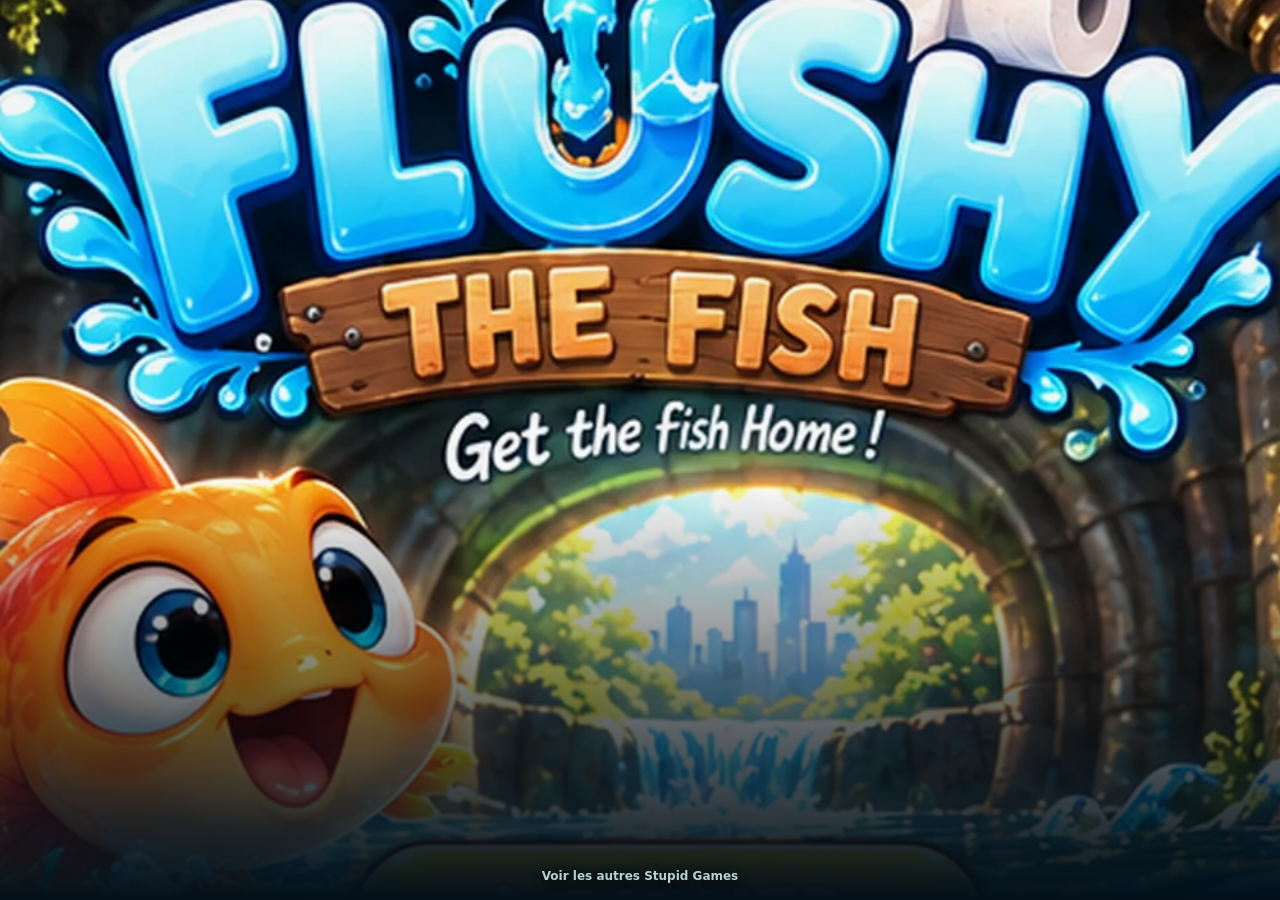
<file: flushy/index.html>
<!doctype html>
<html lang="fr">
<head>
<meta charset="utf-8">
<meta name="viewport" content="width=device-width,initial-scale=1,viewport-fit=cover,maximum-scale=1,user-scalable=no">
<title>FLUSHY — Get the Fish Home!</title>
<meta name="description" content="FLUSHY est un mini-jeu d'aventure et de puzzle : aide Flushy the Fish à traverser les égouts, des toilettes jusqu'à la rivière.">
<meta name="robots" content="index,follow,max-image-preview:large">
<link rel="canonical" href="https://flush.seignemorte.com/">
<meta name="theme-color" content="#06111b">
<meta name="apple-mobile-web-app-capable" content="yes">
<meta name="apple-mobile-web-app-status-bar-style" content="black-translucent">
<meta name="apple-mobile-web-app-title" content="FLUSHY">
<link rel="manifest" href="./manifest.json">
<link rel="icon" href="./icon.png">
<meta property="og:type" content="website">
<meta property="og:site_name" content="FLUSHY">
<meta property="og:title" content="FLUSHY — Get the Fish Home!">
<meta property="og:description" content="Des toilettes à la rivière : aide Flushy the Fish à retrouver sa liberté.">
<meta property="og:url" content="https://flush.seignemorte.com/">
<meta property="og:image" content="https://flush.seignemorte.com/og.jpg">
<meta property="og:image:width" content="1200">
<meta property="og:image:height" content="630">
<meta name="twitter:card" content="summary_large_image">
<meta name="twitter:title" content="FLUSHY — Get the Fish Home!">
<meta name="twitter:description" content="Des toilettes à la rivière. Sauve Flushy !">
<meta name="twitter:image" content="https://flush.seignemorte.com/og.jpg">
<script type="application/ld+json">
{"@context":"https://schema.org","@type":"VideoGame","name":"FLUSHY","alternateName":"Flushy the Fish","url":"https://flush.seignemorte.com/","image":"https://flush.seignemorte.com/og.jpg","description":"Aide Flushy the Fish à traverser les canalisations et les égouts pour atteindre la rivière.","applicationCategory":"Game","gamePlatform":"Web browser","operatingSystem":"Any"}
</script>
<style>
:root{
 --ink:#04101a;--panel:#071d2e;--cyan:#77e8ff;--cyan2:#11a8ec;--green:#41d74c;--gold:#ffc83d;
 --safeT:max(8px,env(safe-area-inset-top));--safeB:max(10px,env(safe-area-inset-bottom));
}
*{box-sizing:border-box;-webkit-tap-highlight-color:transparent}
html,body{margin:0;width:100%;height:100%;background:var(--ink);overflow:hidden}
body{font-family:Inter,ui-rounded,"Arial Rounded MT Bold","Trebuchet MS",system-ui,sans-serif;color:white;user-select:none;-webkit-user-select:none}
button,a{font:inherit}
button{cursor:pointer}
.screen{position:fixed;inset:0;display:none}
.screen.active{display:flex}

/* HOME */
#home{align-items:center;justify-content:center;background:#03101a;overflow:hidden}
#home .art{position:absolute;inset:0;width:100%;height:100%;object-fit:cover;object-position:center}
.homeShade{position:absolute;inset:0;background:linear-gradient(180deg,rgba(0,0,0,.04),rgba(0,0,0,.02) 54%,rgba(0,7,12,.58) 78%,#03101a 100%)}
.homeHit{position:absolute;left:50%;bottom:max(11%,calc(var(--safeB) + 42px));transform:translateX(-50%);width:min(44vw,320px);height:86px;border:0;background:transparent;border-radius:30px;box-shadow:0 0 0 0 rgba(99,255,115,.0);animation:homePulse 1.65s ease-in-out infinite}
@keyframes homePulse{50%{box-shadow:0 0 35px 6px rgba(85,255,120,.34)}}
.homePortal{position:absolute;bottom:calc(var(--safeB) + 7px);left:50%;transform:translateX(-50%);color:#d8f7ff;text-decoration:none;font-size:12px;font-weight:900;text-shadow:0 2px 10px #000;opacity:.83}

/* JOURNEY */
#journey{flex-direction:column;background:#03101a;padding:var(--safeT) 7px var(--safeB);gap:6px}
.journeyHud{height:51px;flex:0 0 auto;display:flex;align-items:center;justify-content:space-between;gap:8px}
.chapter{
 border:1px solid rgba(127,229,255,.24);border-radius:16px;padding:6px 11px;min-width:145px;
 background:linear-gradient(180deg,rgba(8,48,73,.96),rgba(3,20,32,.95));box-shadow:0 8px 22px rgba(0,0,0,.28)
}
.chapter small{display:block;font-size:9px;font-weight:1000;letter-spacing:.15em;color:#91dbef;text-transform:uppercase}
.chapter strong{font-size:14px}
.route{display:flex;align-items:center;gap:5px;padding-right:4px}
.route i{display:block;width:8px;height:8px;border-radius:99px;background:rgba(255,255,255,.18);transition:.35s}
.route i.done{background:#65ea6b}.route i.now{width:25px;background:#70e7ff;box-shadow:0 0 16px rgba(95,229,255,.72)}

.stage{
 position:relative;flex:1;min-height:0;overflow:hidden;border-radius:25px;border:1px solid rgba(111,223,255,.28);
 box-shadow:0 22px 60px rgba(0,0,0,.53),inset 0 0 0 1px rgba(255,255,255,.035);background:#05131f
}
.stageArt{position:absolute;inset:0;width:100%;height:100%;object-fit:cover;transition:opacity .38s,transform 1.2s cubic-bezier(.2,.8,.2,1);will-change:transform,opacity}
.sceneShade{position:absolute;inset:0;background:linear-gradient(180deg,rgba(0,10,18,.05),transparent 35%,rgba(1,11,19,.14) 68%,rgba(1,9,15,.38))}
#fx{position:absolute;inset:0;width:100%;height:100%;pointer-events:none}
.goal{
 position:absolute;z-index:4;display:none;align-items:center;gap:7px;padding:7px 10px 7px 8px;border-radius:999px;
 background:rgba(3,24,39,.8);border:1px solid rgba(148,238,255,.5);backdrop-filter:blur(8px);
 font-size:10px;font-weight:1000;letter-spacing:.06em;box-shadow:0 0 22px rgba(69,215,255,.2)
}
.goal.show{display:flex;animation:goalFloat 1.4s ease-in-out infinite}
.goalRing{width:28px;height:28px;border-radius:99px;border:3px solid #b7f6ff;box-shadow:0 0 15px #4ee4ff,inset 0 0 10px rgba(107,231,255,.45)}
@keyframes goalFloat{50%{transform:translateY(-4px)}}
.objective{
 position:absolute;left:10px;top:10px;z-index:4;max-width:min(69%,290px);padding:9px 11px;border-radius:15px;
 background:rgba(3,24,39,.82);border:1px solid rgba(130,230,255,.21);backdrop-filter:blur(8px);
 box-shadow:0 8px 24px rgba(0,0,0,.25);font-size:11px;color:#d9f8ff
}
.objective b{display:block;color:white;font-size:12px;margin-bottom:2px}
.emotion{position:absolute;z-index:6;font-size:38px;filter:drop-shadow(0 4px 8px rgba(0,0,0,.4));pointer-events:none;opacity:0}
.emotion.pop{animation:emotion .75s ease both}
@keyframes emotion{0%{opacity:0;transform:translateY(8px) scale(.55)}35%{opacity:1;transform:translateY(-8px) scale(1.15)}100%{opacity:0;transform:translateY(-23px) scale(.9)}}

.tools{height:80px;flex:0 0 auto;display:grid;grid-template-columns:repeat(4,1fr);gap:6px}
.tool{
 position:relative;border:1px solid rgba(131,230,255,.25);border-radius:17px;color:white;background:linear-gradient(#0869a5,#063957);
 box-shadow:inset 0 2px 0 rgba(255,255,255,.16),0 7px 18px rgba(0,0,0,.28);font-weight:1000;
 display:flex;flex-direction:column;justify-content:center;align-items:center;transition:.18s
}
.tool[data-power=weed]{background:linear-gradient(#0b8354,#075035)}
.tool:active{transform:scale(.97) translateY(2px)}
.tool:disabled{opacity:.24;filter:grayscale(.7)}
.tool svg{width:27px;height:27px;filter:drop-shadow(0 2px 4px rgba(0,0,0,.35))}
.tool span{font-size:9px;margin-top:3px}
.tool .count{position:absolute;right:5px;top:4px;width:22px;height:22px;border-radius:99px;background:#087fd1;border:2px solid #a7eeff;display:grid;place-items:center;font-size:10px;margin:0}
.restart{height:29px;border:1px solid rgba(255,255,255,.09);border-radius:10px;background:rgba(255,255,255,.05);color:rgba(255,255,255,.62);font-size:10px;font-weight:900}

/* cinematic intro + transitions */
.introOverlay,.transition,.end{
 position:absolute;inset:0;z-index:20;display:none;place-items:center;background:rgba(1,8,13,.14)
}
.introOverlay.show,.transition.show,.end.show{display:grid}
.introCopy{
 position:absolute;left:16px;right:16px;bottom:24px;padding:14px 16px;border-radius:20px;background:rgba(2,19,31,.82);
 border:1px solid rgba(119,228,255,.25);backdrop-filter:blur(9px);text-align:center;box-shadow:0 12px 30px rgba(0,0,0,.35)
}
.introCopy b{font-size:22px}.introCopy p{margin:5px 0 0;color:#c9edf5;font-size:12px}
.pipeIris{position:absolute;width:80px;height:80px;border-radius:50%;border:11px solid #152a34;box-shadow:0 0 0 5px #40535a,0 0 45px rgba(0,0,0,.75),inset 0 0 20px #000;background:#020609;opacity:0;transform:scale(.3)}
.transition.show .pipeIris{animation:pipeZoom 1.05s cubic-bezier(.5,0,.2,1) forwards}
@keyframes pipeZoom{0%{opacity:0;transform:scale(.25)}15%{opacity:1}100%{opacity:1;transform:scale(18)}}
.transitionLabel{position:absolute;z-index:2;font-weight:1000;letter-spacing:.06em;text-shadow:0 3px 14px #000;opacity:0}
.transition.show .transitionLabel{animation:labelFade .8s ease .1s both}
@keyframes labelFade{30%,65%{opacity:1}100%{opacity:0}}

.end{background:radial-gradient(circle at 50% 25%,rgba(70,215,255,.13),rgba(1,10,17,.92) 65%);backdrop-filter:blur(7px);padding:18px}
.endCard{width:min(94%,460px);padding:22px;border-radius:28px;background:linear-gradient(180deg,rgba(7,44,67,.96),rgba(3,19,30,.96));border:1px solid rgba(121,231,255,.26);text-align:center;box-shadow:0 24px 70px rgba(0,0,0,.55)}
.endCard h2{font-size:31px;margin:4px 0 6px}.endCard p{font-size:12px;color:#caedf5;margin:0 auto 14px;max-width:330px}
.trophy{font-size:53px}
.stats{display:grid;grid-template-columns:repeat(3,1fr);gap:7px;margin-bottom:14px}
.stat{padding:8px 5px;border-radius:13px;background:rgba(0,0,0,.2)}.stat small{display:block;font-size:9px;color:#91bdca}.stat b{font-size:17px}
.primary,.secondary{display:block;width:100%;padding:13px 15px;border-radius:15px;color:white;text-decoration:none;font-weight:1000;border:0}
.primary{background:linear-gradient(#3bb4f4,#0871d1);box-shadow:0 9px 24px rgba(0,126,255,.27)}
.secondary{margin-top:7px;background:rgba(255,255,255,.075);border:1px solid rgba(255,255,255,.12)}
.support{display:inline-block;margin-top:11px;color:#ffda95;font-size:11px;text-decoration:none;font-weight:800}

.toast{position:absolute;z-index:14;left:50%;top:13%;transform:translateX(-50%) translateY(-10px);padding:7px 11px;border-radius:999px;background:rgba(3,23,37,.88);border:1px solid rgba(130,230,255,.22);font-size:10px;font-weight:1000;opacity:0;pointer-events:none}
.toast.show{animation:toast 1.35s ease both}
@keyframes toast{15%,70%{opacity:1;transform:translateX(-50%) translateY(0)}100%{opacity:0;transform:translateX(-50%) translateY(-8px)}}

@media (orientation:landscape) and (max-height:720px){
 #journey{padding:4px 7px}.journeyHud{height:42px}.tools{height:62px}.tool svg{width:22px;height:22px}.restart{height:24px}.objective{font-size:10px}
}
</style>
</head>
<body>

<section id="home" class="screen active" aria-label="Écran d'accueil FLUSHY">
 <img class="art" src="./cover.webp" alt="FLUSHY — Flushy the Fish dans les égouts">
 <div class="homeShade"></div>
 <button class="homeHit" id="startBtn" aria-label="Jouer à FLUSHY"></button>
 <a class="homePortal" href="https://stupid-games.seignemorte.com/">Voir les autres Stupid Games</a>
</section>

<section id="journey" class="screen">
 <header class="journeyHud">
   <div class="chapter"><small>Le voyage de Flushy</small><strong id="stepTitle">Les toilettes</strong></div>
   <div class="route" id="route"></div>
 </header>

 <main class="stage" id="stage">
   <img id="stageArt" class="stageArt" src="./toilet.webp" alt="">
   <div class="sceneShade"></div>
   <canvas id="fx"></canvas>

   <div class="objective" id="objective"><b id="objectiveTitle">Oh non...</b><span id="objectiveText">Flushy vient de tomber dans les toilettes.</span></div>
   <div class="goal" id="goal"><i class="goalRing"></i><span>TUYAU SUIVANT →</span></div>
   <div class="emotion" id="emotion">❓</div>
   <div class="toast" id="toast">Bien joué !</div>

   <div class="introOverlay show" id="introOverlay">
     <div class="introCopy"><b>Flushy ?! 😳</b><p>Une chasse d'eau plus tard, son grand voyage commence...</p></div>
   </div>

   <div class="transition" id="transition">
     <div class="transitionLabel">WHOOSH! 💦</div>
     <div class="pipeIris"></div>
   </div>

   <div class="end" id="end">
     <div class="endCard">
       <div class="trophy">🐟💙🌊</div>
       <h2>Flushy est libre !</h2>
       <p>Des toilettes jusqu'à la rivière. Tu as réussi à ramener Flushy the Fish chez lui.</p>
       <div class="stats">
         <div class="stat"><small>Étapes</small><b>4/4</b></div>
         <div class="stat"><small>Pouvoirs</small><b id="powerStat">0</b></div>
         <div class="stat"><small>Temps</small><b id="timeStat">0:00</b></div>
       </div>
       <button class="primary" id="shareBtn">↗ Partager ma réussite</button>
       <button class="secondary" id="replayBtn">↻ Rejouer</button>
       <a class="secondary" href="https://stupid-games.seignemorte.com/">🎮 Voir les autres jeux</a>
       <a class="support" href="https://ko-fi.com/jeffseignemorte">☕ Soutenir Stupid Games</a>
       <div id="shareMsg" style="height:15px;margin-top:5px;font-size:10px;color:#9eeaff"></div>
     </div>
   </div>
 </main>

 <section class="tools" id="tools">
   <button class="tool" data-power="water" aria-label="Ajouter de l'eau">
     <svg viewBox="0 0 64 64"><defs><linearGradient id="wd" x1="0" y1="0" x2="0" y2="1"><stop stop-color="#bdf7ff"/><stop offset=".45" stop-color="#37c8ff"/><stop offset="1" stop-color="#0879df"/></linearGradient></defs><path fill="url(#wd)" d="M32 4C24 17 12 29 12 41a20 20 0 0 0 40 0C52 29 40 17 32 4Z"/><path d="M22 43c1 7 7 10 12 10" fill="none" stroke="#fff" stroke-width="4" stroke-linecap="round" opacity=".75"/></svg>
     <span>EAU</span><i class="count">0</i>
   </button>
   <button class="tool" data-power="current" aria-label="Créer un courant">
     <svg viewBox="0 0 64 64"><path d="M10 21c10-10 28-10 38 0 8 8 4 21-6 25-9 4-20-1-21-10-1-7 5-12 11-11 6 0 9 7 5 11" fill="none" stroke="#9cecff" stroke-width="7" stroke-linecap="round"/><path d="M43 12 55 19 46 30" fill="none" stroke="#37c8ff" stroke-width="6" stroke-linecap="round" stroke-linejoin="round"/></svg>
     <span>COURANT</span><i class="count">0</i>
   </button>
   <button class="tool" data-power="air" aria-label="Injecter de l'air">
     <svg viewBox="0 0 64 64"><circle cx="26" cy="35" r="13" fill="#58d8ff" fill-opacity=".5" stroke="#d9faff" stroke-width="4"/><circle cx="44" cy="21" r="8" fill="#58d8ff" fill-opacity=".45" stroke="#d9faff" stroke-width="3"/><circle cx="48" cy="45" r="6" fill="#58d8ff" fill-opacity=".45" stroke="#d9faff" stroke-width="3"/></svg>
     <span>AIR</span><i class="count">0</i>
   </button>
   <button class="tool" data-power="weed" aria-label="Faire pousser les algues">
     <svg viewBox="0 0 64 64"><path d="M17 55c-2-17 4-29 11-42 2 15-2 28-6 42M33 55c-1-14 5-25 14-34-1 14-4 24-8 34M44 55c1-10 5-17 12-24-1 11-3 18-7 24" fill="none" stroke="#7ee741" stroke-width="7" stroke-linecap="round"/></svg>
     <span>ALGUES</span><i class="count">0</i>
   </button>
 </section>

 <button class="restart" id="restartBtn">↻ Recommencer cette étape</button>
</section>

<script>
(()=>{
'use strict';

const STEPS=[
 {title:'La cuve',art:'scene-1.webp',promptTitle:'Trop bas !',prompt:"Flushy ne peut pas atteindre le tuyau supérieur.",inv:{water:2,current:0,air:0,weed:0},need:{water:2},fish:[.29,.63],goal:[.80,.31],emotion:'❓'},
 {title:'La remontée',art:'scene-2.webp',promptTitle:'Ça tourne...',prompt:"Un courant puis des bulles peuvent l'aider à prendre de la hauteur.",inv:{water:0,current:1,air:1,weed:0},need:{current:1,air:1},fish:[.63,.48],goal:[.83,.68],emotion:'😵'},
 {title:'Le vortex',art:'scene-3.webp',promptTitle:'Mauvais courant !',prompt:"Crée un courant assez fort pour dépasser le vortex.",inv:{water:0,current:2,air:0,weed:1},need:{current:2},fish:[.22,.47],goal:[.82,.36],emotion:'😰'},
 {title:'La rivière',art:'scene-4.webp',promptTitle:'La lumière !',prompt:"Un dernier courant et Flushy sera enfin libre.",inv:{water:0,current:1,air:0,weed:0},need:{current:1},fish:[.55,.52],goal:null,emotion:'😍'}
];

const home=document.getElementById('home'),journey=document.getElementById('journey');
const art=document.getElementById('stageArt'),canvas=document.getElementById('fx'),ctx=canvas.getContext('2d',{alpha:true});
const stage=document.getElementById('stage'),objectiveTitle=document.getElementById('objectiveTitle'),objectiveText=document.getElementById('objectiveText');
const stepTitle=document.getElementById('stepTitle'),route=document.getElementById('route'),goal=document.getElementById('goal');
const emotion=document.getElementById('emotion'),transition=document.getElementById('transition'),intro=document.getElementById('introOverlay'),end=document.getElementById('end');
const toast=document.getElementById('toast'),buttons=[...document.querySelectorAll('.tool')];

let step=-1,inv={},used={},totalUses=0,startedAt=0,particles=[],waves=[],plants=[],dpr=1,W=1,H=1,last=performance.now(),transitioning=false,finale=false;
let fishPos=[.5,.5],breath=0;

function resize(){
 const r=canvas.getBoundingClientRect();dpr=Math.min(2,devicePixelRatio||1);
 canvas.width=Math.max(1,Math.floor(r.width*dpr));canvas.height=Math.max(1,Math.floor(r.height*dpr));
 W=canvas.width/dpr;H=canvas.height/dpr;ctx.setTransform(dpr,0,0,dpr,0,0);
}
new ResizeObserver(resize).observe(canvas);addEventListener('resize',resize);

function buildRoute(){
 route.innerHTML='';
 for(let i=0;i<STEPS.length;i++){const e=document.createElement('i');if(i<step)e.className='done';if(i===step)e.className='now';route.appendChild(e)}
}
function sync(){
 buttons.forEach(b=>{
   const p=b.dataset.power,n=inv[p]||0;b.querySelector('.count').textContent=n;
   b.disabled=n<=0||transitioning||finale;
 });
}
function popEmotion(txt){
 const r=stage.getBoundingClientRect();emotion.textContent=txt;
 emotion.style.left=(fishPos[0]*r.width)+'px';emotion.style.top=(fishPos[1]*r.height-55)+'px';
 emotion.classList.remove('pop');void emotion.offsetWidth;emotion.classList.add('pop');
}
function showToast(t){
 toast.textContent=t;toast.classList.remove('show');void toast.offsetWidth;toast.classList.add('show');
}
function spawn(type,n=18,x=fishPos[0],y=fishPos[1]){
 for(let i=0;i<n;i++)particles.push({
   type,x:x*W+(Math.random()-.5)*44,y:y*H+(Math.random()-.5)*34,
   vx:(Math.random()-.5)*(type==='current'?150:40),
   vy:type==='bubble'?-45-Math.random()*75:(Math.random()-.5)*80,
   life:.7+Math.random()*1.2,r:2+Math.random()*6
 });
}
function met(){
 const s=STEPS[step];return Object.entries(s.need).every(([k,n])=>(used[k]||0)>=n);
}
function loadStep(i){
 step=i;const s=STEPS[i];transitioning=false;finale=false;particles=[];waves=[];plants=[];
 inv={...s.inv};used={water:0,current:0,air:0,weed:0};fishPos=[...s.fish];
 art.style.opacity=0;art.src='./'+s.art;art.onload=()=>{art.style.opacity=1;art.style.transform='scale(1.02)';setTimeout(()=>art.style.transform='scale(1)',80)};
 stepTitle.textContent=s.title;objectiveTitle.textContent=s.promptTitle;objectiveText.textContent=s.prompt;
 goal.classList.remove('show');
 if(s.goal){
   goal.style.left=(s.goal[0]*100-10)+'%';goal.style.top=(s.goal[1]*100-4)+'%';
   setTimeout(()=>goal.classList.add('show'),450);
 }
 buildRoute();sync();setTimeout(()=>popEmotion(s.emotion),450);
}
function pipeTransition(next){
 if(transitioning)return;transitioning=true;sync();goal.classList.remove('show');transition.classList.add('show');
 setTimeout(()=>{
   transition.classList.remove('show');
   if(next<STEPS.length)loadStep(next);
 },1030);
}
function usePower(p){
 if(step<0||transitioning||finale||!inv[p])return;
 inv[p]--;used[p]++;totalUses++;sync();

 if(p==='water'){
   waves.push({life:1.5,amp:22});
   spawn('bubble',20);popEmotion('😯');showToast("L'eau monte !");
 }
 if(p==='current'){
   waves.push({life:1.2,amp:38,current:true});
   spawn('current',22);popEmotion(step===2?'😨':'😲');showToast("WHOOSH !");
 }
 if(p==='air'){
   spawn('bubble',35);popEmotion('😮');showToast("Ça remonte !");
 }
 if(p==='weed'){
   plants.push({life:1.8,grow:0});popEmotion('🤔');showToast("Ça pousse !");
 }

 if(met()){
   setTimeout(()=>{
     if(step===STEPS.length-1){startFinale()}
     else{popEmotion('😍');spawn('bubble',26);setTimeout(()=>pipeTransition(step+1),550)}
   },650);
 }
}
function startFinale(){
 transitioning=true;finale=true;sync();goal.classList.remove('show');
 popEmotion('🥳');spawn('bubble',45,.58,.55);waves.push({life:2.2,amp:46,current:true});
 art.style.transform='scale(1.08)';
 setTimeout(()=>{
   const sec=Math.max(1,Math.round((performance.now()-startedAt)/1000));
   document.getElementById('powerStat').textContent=totalUses;
   document.getElementById('timeStat').textContent=Math.floor(sec/60)+':'+String(sec%60).padStart(2,'0');
   end.classList.add('show');
 },1350);
}

function drawAnimatedPatch(){
 if(step<0)return;
 const img=art;
 if(!img.complete||!img.naturalWidth)return;
 const fx=fishPos[0]*W,fy=fishPos[1]*H;
 const rx=Math.min(W,H)*.13,ry=rx*.9;
 const s=1+Math.sin(performance.now()/420)*.008;
 ctx.save();
 ctx.beginPath();ctx.ellipse(fx,fy,rx,ry,0,0,Math.PI*2);ctx.clip();
 ctx.translate(fx,fy);ctx.scale(s,s);ctx.translate(-fx,-fy);
 // draw same scene image according to object-fit: cover
 const iw=img.naturalWidth,ih=img.naturalHeight,scale=Math.max(W/iw,H/ih);
 const dw=iw*scale,dh=ih*scale,dx=(W-dw)/2,dy=(H-dh)/2;
 ctx.globalAlpha=.98;ctx.drawImage(img,dx,dy,dw,dh);
 ctx.restore();
}
function drawFx(dt){
 ctx.clearRect(0,0,W,H);
 drawAnimatedPatch();

 waves.forEach(w=>{
   w.life-=dt;
   ctx.save();ctx.globalAlpha=Math.min(.55,w.life*.6);ctx.strokeStyle=w.current?'#b5f6ff':'#8eeaff';ctx.lineWidth=w.current?5:3;ctx.lineCap='round';
   const base=H*(.64+Math.sin(performance.now()/900)*.01);
   for(let j=0;j<4;j++){
     ctx.beginPath();
     for(let x=0;x<=W;x+=12){
       const y=base+j*18+Math.sin(x*.035+performance.now()*.008+j)*w.amp*.22;
       x===0?ctx.moveTo(x,y):ctx.lineTo(x,y);
     }ctx.stroke();
   }ctx.restore();
 });
 waves=waves.filter(w=>w.life>0);

 plants.forEach(p=>{
   p.life-=dt;p.grow=Math.min(1,p.grow+dt*2.2);
   const x=fishPos[0]*W+70,y=H*.82;
   ctx.save();ctx.strokeStyle='#7cf454';ctx.lineWidth=9;ctx.lineCap='round';ctx.shadowBlur=12;ctx.shadowColor='#55e534';
   [-18,0,18].forEach((d,i)=>{ctx.beginPath();ctx.moveTo(x+d,y);ctx.bezierCurveTo(x+d-18,y-35*p.grow,x+d+18,y-75*p.grow,x+d+(i-1)*16,y-110*p.grow);ctx.stroke()});
   ctx.restore();
 });
 plants=plants.filter(p=>p.life>0);

 particles.forEach(p=>{
   p.life-=dt;p.x+=p.vx*dt;p.y+=p.vy*dt;
   if(p.type==='bubble'){
     p.vy-=14*dt;ctx.save();ctx.globalAlpha=Math.max(0,Math.min(1,p.life));ctx.strokeStyle='rgba(225,250,255,.9)';ctx.lineWidth=2;ctx.shadowBlur=8;ctx.shadowColor='#5be6ff';ctx.beginPath();ctx.arc(p.x,p.y,p.r,0,Math.PI*2);ctx.stroke();ctx.restore();
   } else {
     ctx.save();ctx.globalAlpha=Math.max(0,Math.min(1,p.life));ctx.strokeStyle='#c3f8ff';ctx.lineWidth=4;ctx.lineCap='round';ctx.beginPath();ctx.moveTo(p.x,p.y);ctx.lineTo(p.x+26,p.y);ctx.stroke();ctx.restore();
   }
 });
 particles=particles.filter(p=>p.life>0);
}

function loop(now){
 const dt=Math.min(.033,(now-last)/1000);last=now;
 drawFx(dt);requestAnimationFrame(loop);
}
requestAnimationFrame(loop);

document.getElementById('startBtn').onclick=()=>{
 home.classList.remove('active');journey.classList.add('active');resize();startedAt=performance.now();totalUses=0;
 step=-1;stepTitle.textContent='Les toilettes';buildRoute();sync();
 art.src='./toilet.webp';fishPos=[.68,.37];
 objectiveTitle.textContent='Oh non...';objectiveText.textContent="Flushy vient de tomber dans les toilettes.";
 setTimeout(()=>popEmotion('❓'),300);
 setTimeout(()=>{
   popEmotion('😱');spawn('bubble',40,.55,.48);art.style.transform='scale(1.08) rotate(-.5deg)';
 },1050);
 setTimeout(()=>{
   intro.classList.remove('show');transition.classList.add('show');
 },1800);
 setTimeout(()=>{transition.classList.remove('show');loadStep(0)},2820);
};

buttons.forEach(b=>b.addEventListener('pointerdown',e=>{e.preventDefault();usePower(b.dataset.power)}));
document.getElementById('restartBtn').onclick=()=>{if(step>=0)loadStep(step)};
document.getElementById('replayBtn').onclick=()=>{
 end.classList.remove('show');startedAt=performance.now();totalUses=0;loadStep(0);
};
document.getElementById('shareBtn').onclick=async()=>{
 const data={title:'FLUSHY — Get the Fish Home!',text:"J'ai sauvé Flushy the Fish 🐟🌊 Des toilettes jusqu'à la rivière !",url:'https://flush.seignemorte.com/'};
 const msg=document.getElementById('shareMsg');
 try{
   if(navigator.share)await navigator.share(data);
   else{await navigator.clipboard.writeText(data.text+' '+data.url);msg.textContent='Lien copié !';}
 }catch(e){}
};

resize();
})();
</script>
</body>
</html>
</file>
